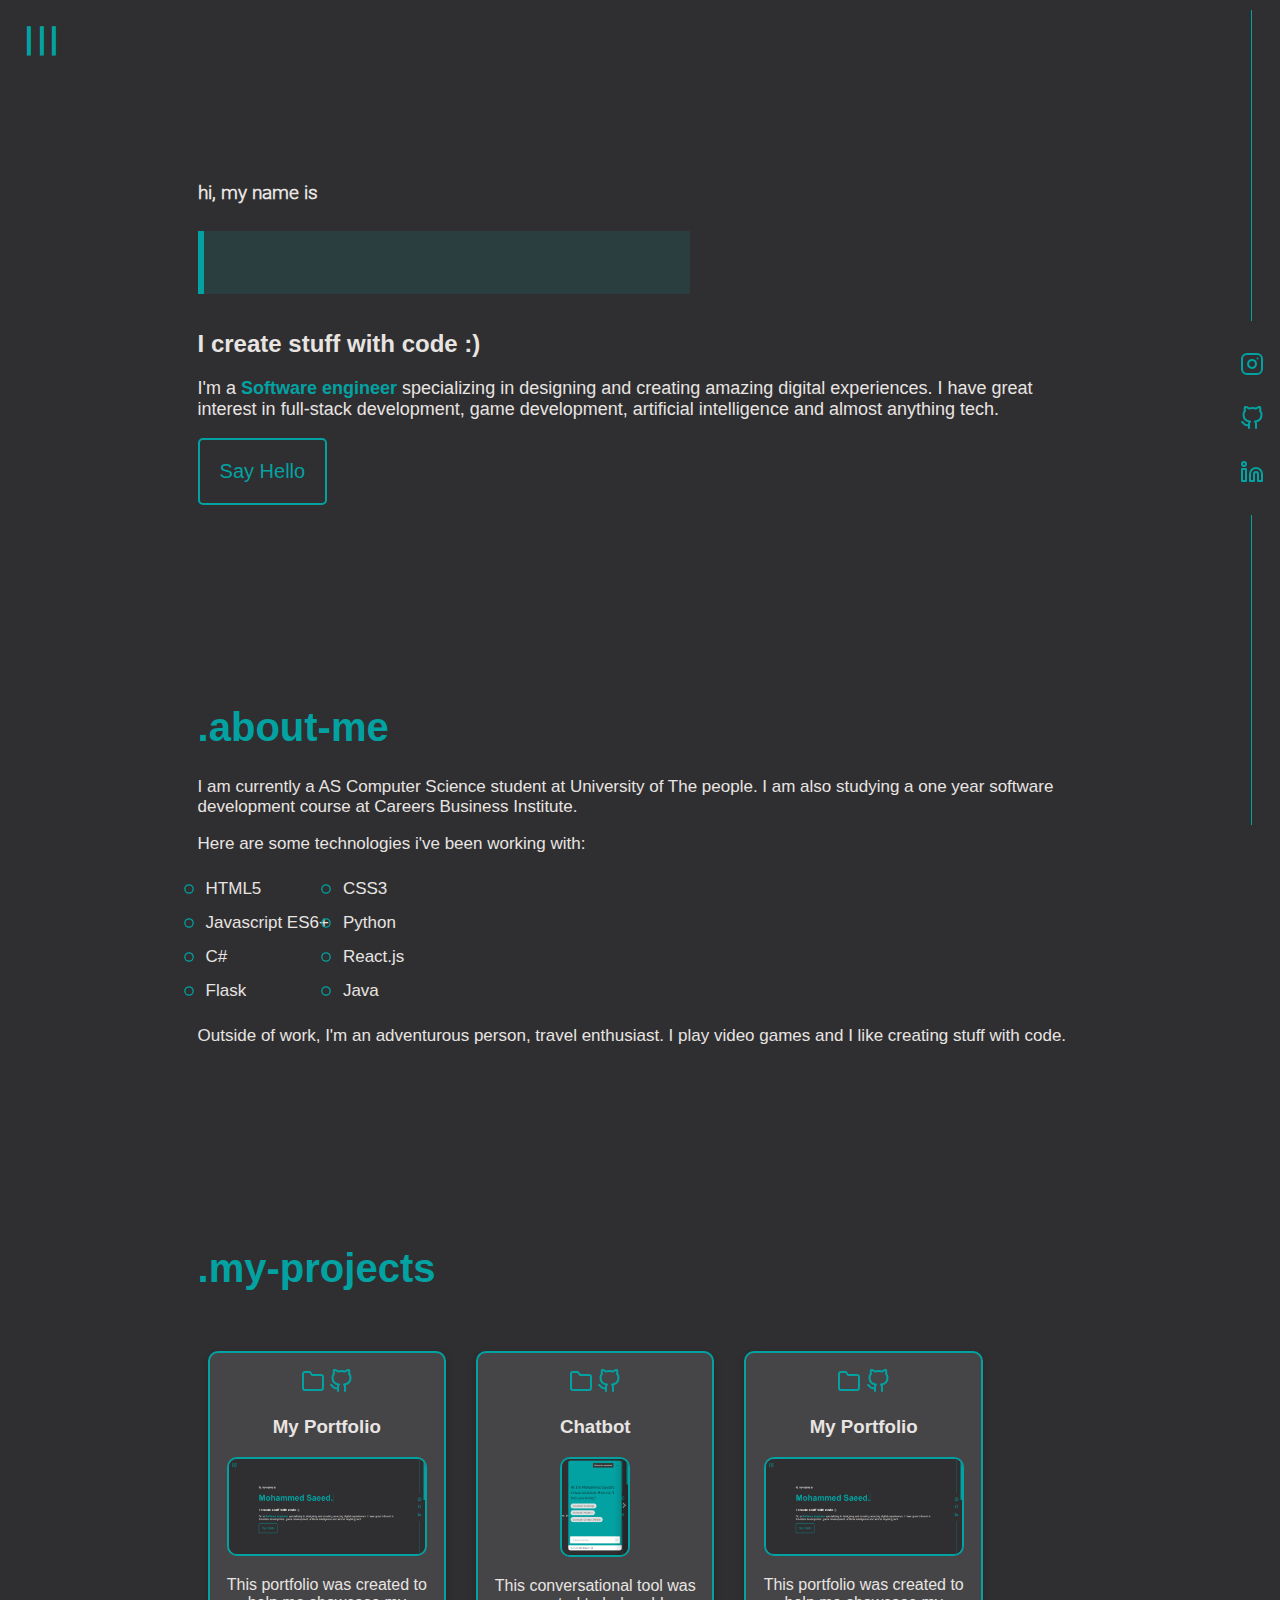
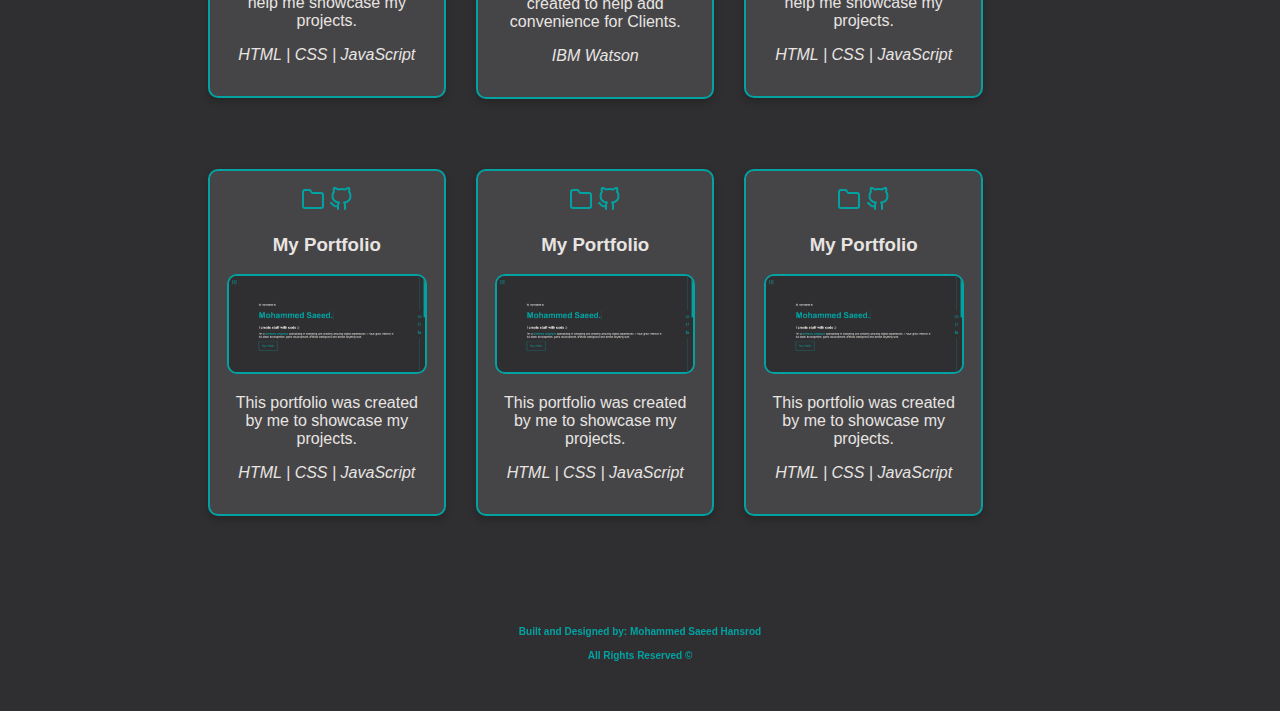
<file: Mohammed-Saeed-Hansrod/index.html>
<!DOCTYPE html>
<html lang="en">

<head>
    <meta charset="UTF-8">
    <meta http-equiv="X-UA-Compatible" content="IE=edge">
    <meta name="viewport" content="width=device-width, initial-scale=1.0">
    <link rel="icon" href="images/logo-trans.png">
    <title>Mohammed Saeed Hansrod</title>
    <link rel="stylesheet" href="style.css">
    <link rel="preconnect" href="https://fonts.googleapis.com">
</head>

<body>
    <!-- <script>
        window.watsonAssistantChatOptions = {
          integrationID: "537e77e2-3086-41f3-be09-7ba59ef2a110", // The ID of this integration.
          region: "eu-gb", // The region your integration is hosted in.
          serviceInstanceID: "c7215b72-f4b0-4ba0-bc65-31248d2870f8", // The ID of your service instance.
          onLoad: function(instance) { instance.render(); }
        };
        setTimeout(function(){
          const t=document.createElement('script');
          t.src="https://web-chat.global.assistant.watson.appdomain.cloud/versions/" + (window.watsonAssistantChatOptions.clientVersion || 'latest') + "/WatsonAssistantChatEntry.js";
          document.head.appendChild(t);
        });
      </script> -->

    <script src="app.js"></script>

    <div id="portfolio-wrapper">



        <button class="openbtn" onclick="openNav()">&#9776;</button>

        <nav id="static-left-nav-section">
            <a href="javascript:void(0)" class="closebtn" onclick="closeNav()"><img src="images/x-square.svg"></a>
            <ul>

                <li><a href="#intro-section">.intro</a></li>
                <li><a href="#aboutme-section">.about-me</a></li>
                <li><a href="#my-projects-section">.my-projects</a></li>
                <li><a href="#experience">.experience</a></li>
            </ul>
        </nav>
    </div>

    <nav id="static-right-nav-section">
        <div class="topline"></div>
        <ul>

            <li><a href="https://www.instagram.com/m_saeed_h/"><img src="images/instagram.svg" alt="instagram"></a>
            </li>
            <li><a href="https://github.com/m-saeed-h"><img src="images/github.svg" alt="github"></a></li>
            <li><a href="https://www.linkedin.com/in/m-saeed-h/"><img src="images/linkedin.svg" alt="linkedin"></a>
            </li>
        </ul>

        <div class="bottomline"></div>
    </nav>
    <div id="main-container">
        <div id="intro-section">
            <h3>hi, my name is</h3>
            <h1><b>Mohammed Saeed.</b></h1>
            <h2>I create stuff with code :)</h2>
            <p>I'm a <b>Software engineer</b> specializing in designing and creating amazing digital experiences. I have
                great interest in full-stack development, game development, artificial intelligence and almost anything
                tech.</p>

            <button onclick="location.href='mailto:mshansrod2003@gmail.com';">Say Hello</button>
        </div>

        <div id="aboutme-section">
            <span class="section-title">.about-me</span>
            <div class="aboutme-container">
                <p>I am currently a AS Computer Science student at University of The people. I am also
                    studying a one year software development course at Careers Business Institute.</p>
                <table>
                    <thead>Here are some technologies i've been working with:</thead>
                    <ul>
                        <tr>
                            <td>
                                <li>HTML5</li>
                            </td>
                            <td>
                                <li>CSS3</li>
                            </td>
                        </tr>
                        <tr>
                            <td>
                                <li>Javascript ES6+</li>
                            </td>
                            <td>
                                <li>Python</li>
                            </td>
                        </tr>
                        <tr>
                            <td>
                                <li>C#</li>
                            </td>
                            <td>
                                <li>React.js</li>
                            </td>
                        </tr>
                        <tr>
                            <td>
                                <li>Flask</li>
                            </td>
                            <td>
                                <li>Java</li>
                            </td>
                        </tr>
                    </ul>
                </table>
                <p>Outside of work, I'm an adventurous person, travel enthusiast. I play video games and I like creating
                    stuff with code.</p>
            </div>
            <!-- <img class="myimage-section" src="images/me.JPG" alt="my pic"> -->
        </div>

        <div id="my-projects-section">

        <span class="my-project-title">.my-projects</span>


        <div class="row">
            <div class="column">
                <div class="card">
                    <a href="https://github.com/m-saeed-h/portfolio">
                        <img src="images/folder.svg" alt="">
                        <img src="images/github.svg" alt="">
                        <h3>My Portfolio</h3>
                        <img class="image" src="images/myportfolio.PNG" alt="">
                        <p>This portfolio was created to help me showcase my projects.</p>
                        <p><em>HTML | CSS | JavaScript</em></p>
                    </a>
                </div>
            </div>

            <div class="column">
                <div class="card">
                    <img src="images/folder.svg" alt="">
                    <img src="images/github.svg" alt="">
                    <h3>Chatbot</h3>
                    <img class="image" src="images/Chatbot.png" alt="">
                    <p>This conversational tool was created to help add convenience for Clients.</p>
                    <p><em>IBM Watson</em></p>
                </div>
            </div>

            <div class="column">
                <div class="card">
                    <img src="images/folder.svg" alt="">
                    <img src="images/github.svg" alt="">
                    <h3>My Portfolio</h3>
                    <img class="image" src="images/myportfolio.PNG" alt="">
                    <p>This portfolio was created to help me showcase my projects.</p>
                    <p><em>HTML | CSS | JavaScript</em></p>
                </div>
            </div>

        </div>

        <div class="row">
            <div class="column">
                <div class="card">
                    <img src="images/folder.svg" alt="">
                    <img src="images/github.svg" alt="">
                    <h3>My Portfolio</h3>
                    <img class="image" src="images/myportfolio.PNG" alt="">
                    <p>This portfolio was created by me to showcase my projects.</p>
                    <p><em>HTML | CSS | JavaScript</em></p>
                </div>
            </div>

            <div class="column">
                <div class="card">
                    <img src="images/folder.svg" alt="">
                    <img src="images/github.svg" alt="">
                    <h3>My Portfolio</h3>
                    <img class="image" src="images/myportfolio.PNG" alt="">
                    <p>This portfolio was created by me to showcase my projects.</p>
                    <p><em>HTML | CSS | JavaScript</em></p>
                </div>
            </div>

            <div class="column">
                <div class="card">
                    <img src="images/folder.svg" alt="">
                    <img src="images/github.svg" alt="">
                    <h3>My Portfolio</h3>
                    <img class="image" src="images/myportfolio.PNG" alt="">
                    <p>This portfolio was created by me to showcase my projects.</p>
                    <p><em>HTML | CSS | JavaScript</em></p>
                </div>
            </div>

        </div>

        </div>


    </div>

        <footer class="footer">
            <h4>Built and Designed by: <b>Mohammed Saeed Hansrod</b></h4>
            <h4>All Rights Reserved &copy;</b></h4>
        </footer>

    </div>
</body>

</html>
</file>
<file: Mohammed-Saeed-Hansrod/style.css>
:root {
  /* --bg-color: #2f2f31; */
  --bg-color: #2f2f31;
  --main-color: #03a2a2;
  --secondary-color: #454547;
  --tertiary-color: #e8e4e2;
  --typewriterSpeed: 5s;
  --typewriterCharacters: 24;
}

@font-face {
  font-family: Roboto-med;
  src: url(font/Roboto-Bold.ttf);

  font-family: Roboto-light;
  src: url(font/Roboto-Light.ttf);
}

@media only screen and (max-width: 600px) {
  #aboutme-section .section-title {
    font-size: 30px;
  }

  #static-left-nav-section ul a {
    font-size: 17px;
  }
}

* {
  /* background-image: url(images/47.jpg); */
  /* background-color: #454547; */
  box-sizing: border-box;
  font-family: Roboto, Arial, Helvetica, sans-serif;
  /* background-color: #1D1E22; */
  cursor: url("images/mouse-pointer.svg"), auto;
}

body {
  background-color: var(--bg-color);

  animation: fadeBackground 10s;
  animation-fill-mode: forwards;
}

@keyframes fadeBackground {
  from {
    background-color: #2A3D3F;
  }
  to {
    background-color: var(--bg-color);
  }
}

#main-container {
  /* border: 2px solid green; */
  margin: 0% 15% 0% 15%;
  align-content: center;
  /* overflow: hidden; */
}

::-webkit-scrollbar {
  width: 10px;
}

/* Track */
::-webkit-scrollbar-track {
  background: var(--bg-color);
}

/* Handle */
::-webkit-scrollbar-thumb {
  background: var(--main-color);
}

/* Handle on hover  */
/* ::-webkit-scrollbar-thumb:hover {
  /* background: #555; 
} */

#static-left-nav-section {
  background-color: var(--secondary-color);
  opacity: 0.95;

  height: 100%;
  width: 0;
  position: fixed;
  z-index: 1;
  top: 0;
  left: 0;
  overflow-x: hidden;
  text-align: center;

  text-align: center;
  transition: all 0.5s;
  -webkit-transition: all 0.25s;
}

.closebtn {
  position: absolute;

  margin-left: 43%;
  margin-top: 10px;
}

.openbtn {
  font-size: 40px;
  background-color: var(--bg-color);
  cursor: pointer;
  color: var(--main-color);
  padding: 10px 15px;
  border: none;
  transform: rotate(90deg);
}

.openbtn:hover {
  transform: rotate(180deg);
  transition: transform 250ms ease-out;
  cursor: url("images/droplet.svg"), auto;
}

#static-left-nav-section ul {
  list-style-type: none;
  margin-top: 100px;
  margin-left: 30%;
  width: 180px;
}

#static-left-nav-section ul a {
  position: relative;
  text-decoration: none;
  color: var(--tertiary-color);
  font-size: 25px;
  display: flex;

  /* margin-top: 100px; */
  margin-top: 50px;
  padding-bottom: 10px;
  padding-top: 10px;
  transition: transform 250ms ease-out;
}

#static-left-nav-section ul a:hover {
  cursor: url("images/droplet.svg"), auto;
  color: var(--main-color);
  border-top: 1px solid #03a2a2;
  border-bottom: 1px solid #03a2a2;
  transform: scale(1.1);
  transform-origin: center;
}

#static-right-nav-section {
  /* background-color: #2f2f31; */
  position: fixed;
  top: 0;
  bottom: 0;
  height: 30%;
  right: 0;
  width: 80px;
  margin-top: 10px;
}

#static-right-nav-section ul {
  list-style-type: none;
}

#static-right-nav-section a {
  position: relative;
  text-decoration: none;
  color: var(--tertiary-color);
  font-size: 17px;
  display: table;
  padding-top: 15px;
  padding-bottom: 10px;
  cursor: url("images/mouse-pointer.svg"), auto;
}

#static-right-nav-section img:hover {
  transform: scale(1.3);
  transform-origin: center;
  transition: transform 150ms ease-out;
  cursor: url("images/droplet.svg"), auto;
}

#static-right-nav-section .topline {
  border-right: #03a2a2 1px solid;
  height: 115%;
  width: 2px;
  margin-left: 50px;
}

#static-right-nav-section .bottomline {
  border-right: #03a2a2 1px solid;
  height: 115%;
  width: 2px;
  margin-left: 50px;
}

#intro-section {
  top: 0%;
  bottom: 0%;
  padding-top: 100px;
  /* margin-left: 10px; */
  color: var(--tertiary-color);
  text-align: left;
  width: 100%;
}

#intro-section h3 {
  line-height: 0.1;
  font-family: Roboto-light;
}

#intro-section h1 {
  /* line-height: 0.5;
  font-size: 50px; */
  font-size: clamp(1rem, 3vw + 1rem, 4rem);
  position: relative;

  width: max-content;
}

#intro-section h1::before,
#intro-section h1::after {
  content: "";
  position: absolute;
  top: 0;
  right: 0;
  bottom: 0;
  left: 0;
}

#intro-section h1::before {
  background-color: var(--secondary-color);
  animation: typewriter is ease forwards;
  
}

#intro-section h1::before {
  background: #2A3D3F;
  
  animation: typewriter var(--typewriterSpeed)
    steps(var(--typewriterCharacters)) 1s forwards;
}

#intro-section h1::after {
  width: 0.125em;
  background: var(--main-color);
  animation: typewriter var(--typewriterSpeed)
      steps(var(--typewriterCharacters)) 1s forwards,
    blink 750ms steps(var(--typewriterCharacters)) infinite;
}

.subtitle {
  color: var(--main-color);
  font-size: 2rem;
  font-weight: 400;
  opacity: 0;
  transform: translateY(3rem);
  animation: fadeInUp 2s ease calc(var(--typewriterSpeed) + 2s) forwards;
}

@keyframes typewriter {
  to {
    left: 100%;
  }

 
}

@keyframes backgroundfade {
  from {
    background-color: #2A3D3F;
  }
  to {
    background-color: var(--bg-color);
  }
}

@keyframes blink {
  to {
    background: transparent;
  }
}

@keyframes fadeInUp {
  to {
    opacity: 1;
    transform: translateY(0);
  }
}

#intro-section b {
  color: var(--main-color);
}

#intro-section p {
  font-size: 18px;
  width: 100%;
}

#intro-section button {
  /* background-color: var(--secondary-color); */
  background-color: var(--bg-color);
  font-size: 20px;
  padding: 20px;
  border-radius: 5px;
  border: #03a2a2 solid 2px;
  color: var(--main-color);
  font-weight: 500;
}

#intro-section button img {
  width: 20px;
}

#intro-section button:hover {
  background-color: var(--secondary-color);
  cursor: url("images/droplet.svg"), auto;
}

#aboutme-section {
  /* position: absolute; */
  margin-top: 200px;
  color: var(--tertiary-color);
  width: 100%;
  margin-bottom: 200px;
  text-align: left;
}

#aboutme-section .section-title {
  color: var(--main-color);
  font-size: 40px;
  position: relative;
  font-weight: bold;
}

#aboutme-section .aboutme-container {
  width: 100%;
  padding-top: 10px;
  font-size: 17px;
  text-align: left;
}

#aboutme-section .aboutme-container li {
  list-style-image: url("images/circle.svg");
  padding: 5px;
  text-align: left;
  width: 100%;
}

/* #aboutme-section .myimage-section {
  display: flex;

  margin-left: auto;
  margin-right: auto;
  max-width: 30%;
  max-height: 30%;
  border-radius: 20px;
  opacity: 0.7;
}
#aboutme-section .myimage-section:hover {
  transition: 1;
  transform: scale(1.040);
  transform-origin: center;
} */


.my-project-title {
  color: var(--main-color);
  font-size: 40px;
  position: relative;
  font-weight: bold;
  margin-bottom: 15%;
}

/* #my-projects-section #my-project-container {
  background-color: var(--secondary-color);
  margin: 10px;
  margin-top: 100px;
  border: #03a2a2 2px solid;
  border-radius: 10px;
  min-width: 10%;
  height: 350px;
  text-align: center;
  display: flexbox;
  flex-direction: row;
  box-shadow: 0 4px 8px 0 rgba(0,0,0,0.2);
  transition: 0.3s;
  width: 40%;
} */


/* Float four columns side by side */
.column {
  float: left;
  width: 30%;
  padding: 10px 15px;
  
}

/* Remove extra left and right margins, due to padding */
.row {
  margin: 0 -5px;
  margin-top: 50px;
}

/* Clear floats after the columns */
.row:after {
  content: "";
  display: table;
  clear: both;
}

/* Responsive columns */
@media screen and (max-width: 600px) {
  .column {
    width: 100%;
    display: block;
    margin-bottom: 20px;
  }
}

/* Style the counter cards */
.card {
  cursor: url("images/droplet.svg"), auto;
  box-shadow: 0 4px 8px 0 rgba(0, 0, 0, 0.2);
  padding: 16px;
  text-align: center;
  background-color: var(--secondary-color);
  border: #03a2a2 2px solid;
  border-radius: 10px;
  color: var(--tertiary-color);
  
}

.card a{
  cursor: url("images/droplet.svg"), auto;
  text-decoration: none;
  color: var(--tertiary-color);
}

.card:hover{
  cursor: url("images/droplet.svg"), auto;
  transform: scale(1.05);
  transform-origin: center;
  transition: transform 250ms ease-in-out;
  background-color: #2A3D3F;
}

.image{
  max-height: 100px;
  max-width: 200px;
  border: #03a2a2 2px solid;
  border-radius: 10px;
}

footer{
  margin-top: 100px;
  margin-bottom: 50px;
  width: 100%;
  text-align: center;
  font-size: 10px;
  color: var(--main-color);
  opacity: 0;
  transform: scale(0.1);
  transition: all 250ms ease-in;
}

.footer{
  opacity: 1;
  transform: scale(1);
}
</file>
